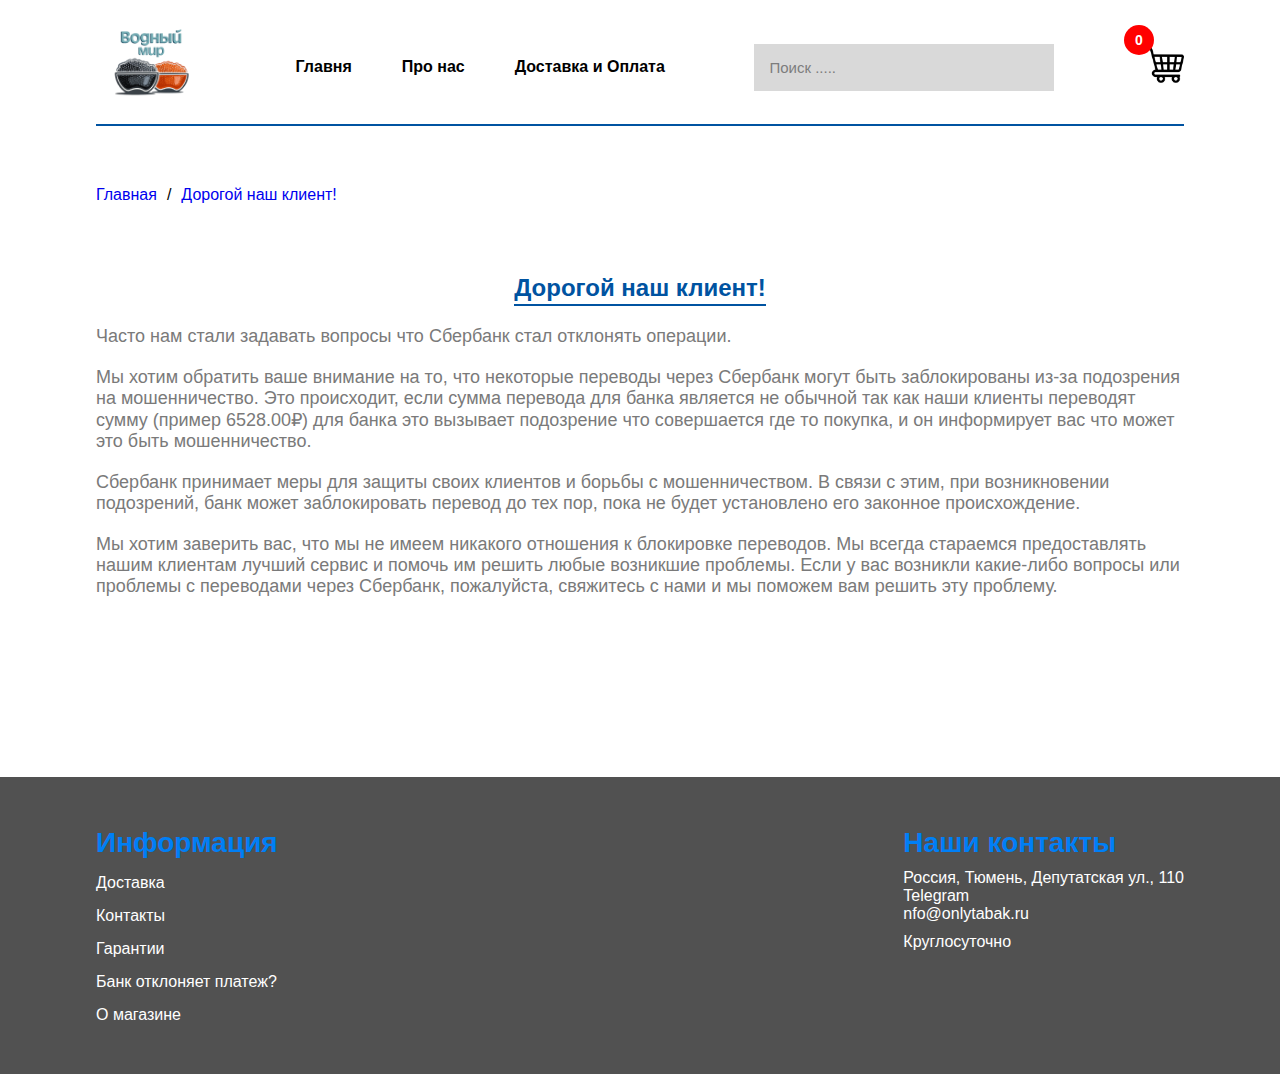
<file: bank.html>
<!DOCTYPE html>
<html lang="en">

<head>
   <meta charset="UTF-8">
   <meta http-equiv="X-UA-Compatible" content="IE=edge">
   <meta name="viewport" content="width=device-width, initial-scale=1.0">
   <title>Водный Мир</title>

   <link rel="shortcut icon" href="./img/logo.png" type="image/x-icon">



   <link rel="stylesheet" href="./css/style.css">
</head>



<body>

   <header>
      <div class="header-container container">
         <a href="./index.html" class="header-logo">
            <img src="./img/logo.png" alt="logo">
         </a>

         <nav class="header-nav">
            <ul class="header-list">
               <li class="header-item">
                  <a href="./index.html" class="header-link">Главня</a>
               </li>
               <li class="header-item">
                  <a href="./contact.html" class="header-link">Про нас</a>
               </li>
               <li class="header-item">
                  <a href="./delivery.html" class="header-link">Доставка и Оплата</a>
               </li>
            </ul>
         </nav>

         <a class="header-ser" href="./search.html">Поиск ..... </a>


         <div class="header-cart">
            <div class="header-cart-circe">
               <p>0</p>
            </div>
            <div>
               <img src="./img/shopping-cart.png" alt="">
            </div>
         </div>
      </div>

      <!-- Header Cart -->

      <div class="header-shopping">
         <div class="header-shopping-container">


         </div>
         <div class="header-shopping-price">
            <button>Перейти к оплате</button>

            <h2>00.00 </h2>
         </div>

         <div class="header-shopping-close">
            <svg width="30" height="30" viewBox="0 0 24 24" fill="none" xmlns="http://www.w3.org/2000/svg">
               <path
                  d="M18.3 5.71022C18.2075 5.61752 18.0976 5.54397 17.9766 5.49379C17.8556 5.44361 17.7259 5.41778 17.595 5.41778C17.464 5.41778 17.3343 5.44361 17.2134 5.49379C17.0924 5.54397 16.9825 5.61752 16.89 5.71022L12 10.5902L7.10998 5.70022C7.0174 5.60764 6.90749 5.5342 6.78652 5.4841C6.66556 5.43399 6.53591 5.4082 6.40498 5.4082C6.27405 5.4082 6.1444 5.43399 6.02344 5.4841C5.90247 5.5342 5.79256 5.60764 5.69998 5.70022C5.6074 5.79281 5.53396 5.90272 5.48385 6.02368C5.43375 6.14464 5.40796 6.27429 5.40796 6.40522C5.40796 6.53615 5.43375 6.6658 5.48385 6.78677C5.53396 6.90773 5.6074 7.01764 5.69998 7.11022L10.59 12.0002L5.69998 16.8902C5.6074 16.9828 5.53396 17.0927 5.48385 17.2137C5.43375 17.3346 5.40796 17.4643 5.40796 17.5952C5.40796 17.7262 5.43375 17.8558 5.48385 17.9768C5.53396 18.0977 5.6074 18.2076 5.69998 18.3002C5.79256 18.3928 5.90247 18.4662 6.02344 18.5163C6.1444 18.5665 6.27405 18.5922 6.40498 18.5922C6.53591 18.5922 6.66556 18.5665 6.78652 18.5163C6.90749 18.4662 7.0174 18.3928 7.10998 18.3002L12 13.4102L16.89 18.3002C16.9826 18.3928 17.0925 18.4662 17.2134 18.5163C17.3344 18.5665 17.464 18.5922 17.595 18.5922C17.7259 18.5922 17.8556 18.5665 17.9765 18.5163C18.0975 18.4662 18.2074 18.3928 18.3 18.3002C18.3926 18.2076 18.466 18.0977 18.5161 17.9768C18.5662 17.8558 18.592 17.7262 18.592 17.5952C18.592 17.4643 18.5662 17.3346 18.5161 17.2137C18.466 17.0927 18.3926 16.9828 18.3 16.8902L13.41 12.0002L18.3 7.11022C18.68 6.73022 18.68 6.09022 18.3 5.71022Z"
                  fill="black" />
            </svg>

         </div>
      </div>




   </header>

   <section class="section contact">
      <div class="page-navigation container contact">
         <a class="page-a" href="./index.html">Главная</a>
         <p>/</p>
         <a href="#">Дорогой наш клиент!</a>
      </div>
   </section>
   <section class="section online-shop contact-block">
      <div class="container title">
         <h2><span>Дорогой наш клиент!</span>
         </h2>
      </div>

      <div class="container contact-page">
         <p>Часто нам стали задавать вопросы что Сбербанк стал отклонять операции.</p>

         <p>Мы хотим обратить ваше внимание на то, что некоторые переводы через Сбербанк могут быть заблокированы из-за
            подозрения на мошенничество. Это происходит, если сумма перевода для банка является не обычной так как наши
            клиенты переводят сумму (пример 6528.00₽) для банка это вызывает подозрение что совершается где то покупка,
            и он информирует вас что может это быть мошенничество. </p>

         <p>Сбербанк принимает меры для защиты своих клиентов и борьбы с мошенничеством. В связи с этим, при
            возникновении подозрений, банк может заблокировать перевод до тех пор, пока не будет установлено его
            законное происхождение.</p>
         <p>Мы хотим заверить вас, что мы не имеем никакого отношения к блокировке переводов. Мы всегда стараемся
            предоставлять нашим клиентам лучший сервис и помочь им решить любые возникшие проблемы. Если у вас возникли
            какие-либо вопросы или проблемы с переводами через Сбербанк, пожалуйста, свяжитесь с нами и мы поможем вам
            решить эту проблему.</p>

      </div>
   </section>

   <footer class="footer section">
      <div class="footer-container container">
         <div class="footer-benefits">
            <div class="footer-block">

            </div>
         </div>
         <div class="footer-down">
            <div class="footer-item">
               <h2>Информация</h2>
               <a>Доставка</a>
               <a>Контакты </a>
               <a>Гарантии </a>
               <a>Банк отклоняет платеж?</a>
               <a href="">О магазине</a>
            </div>



            <div class="footer-social">
               <h2>Наши контакты</h2>
               <div class="footer-link">
                  <p>
                     Россия, Тюмень, Депутатская ул., 110</p>
               </div>

               <div class="footer-link">
                  Telegram
               </div>
               <div class="footer-link">
                  <a href="#">nfo@onlytabak.ru </a>

               </div>

               <div class="footer-link">
                  <p>
                     Круглосуточно</p>
               </div>
            </div>
         </div>
      </div>
   </footer>
</body>

<script src="./js/main.js"></script>


</html>
</file>
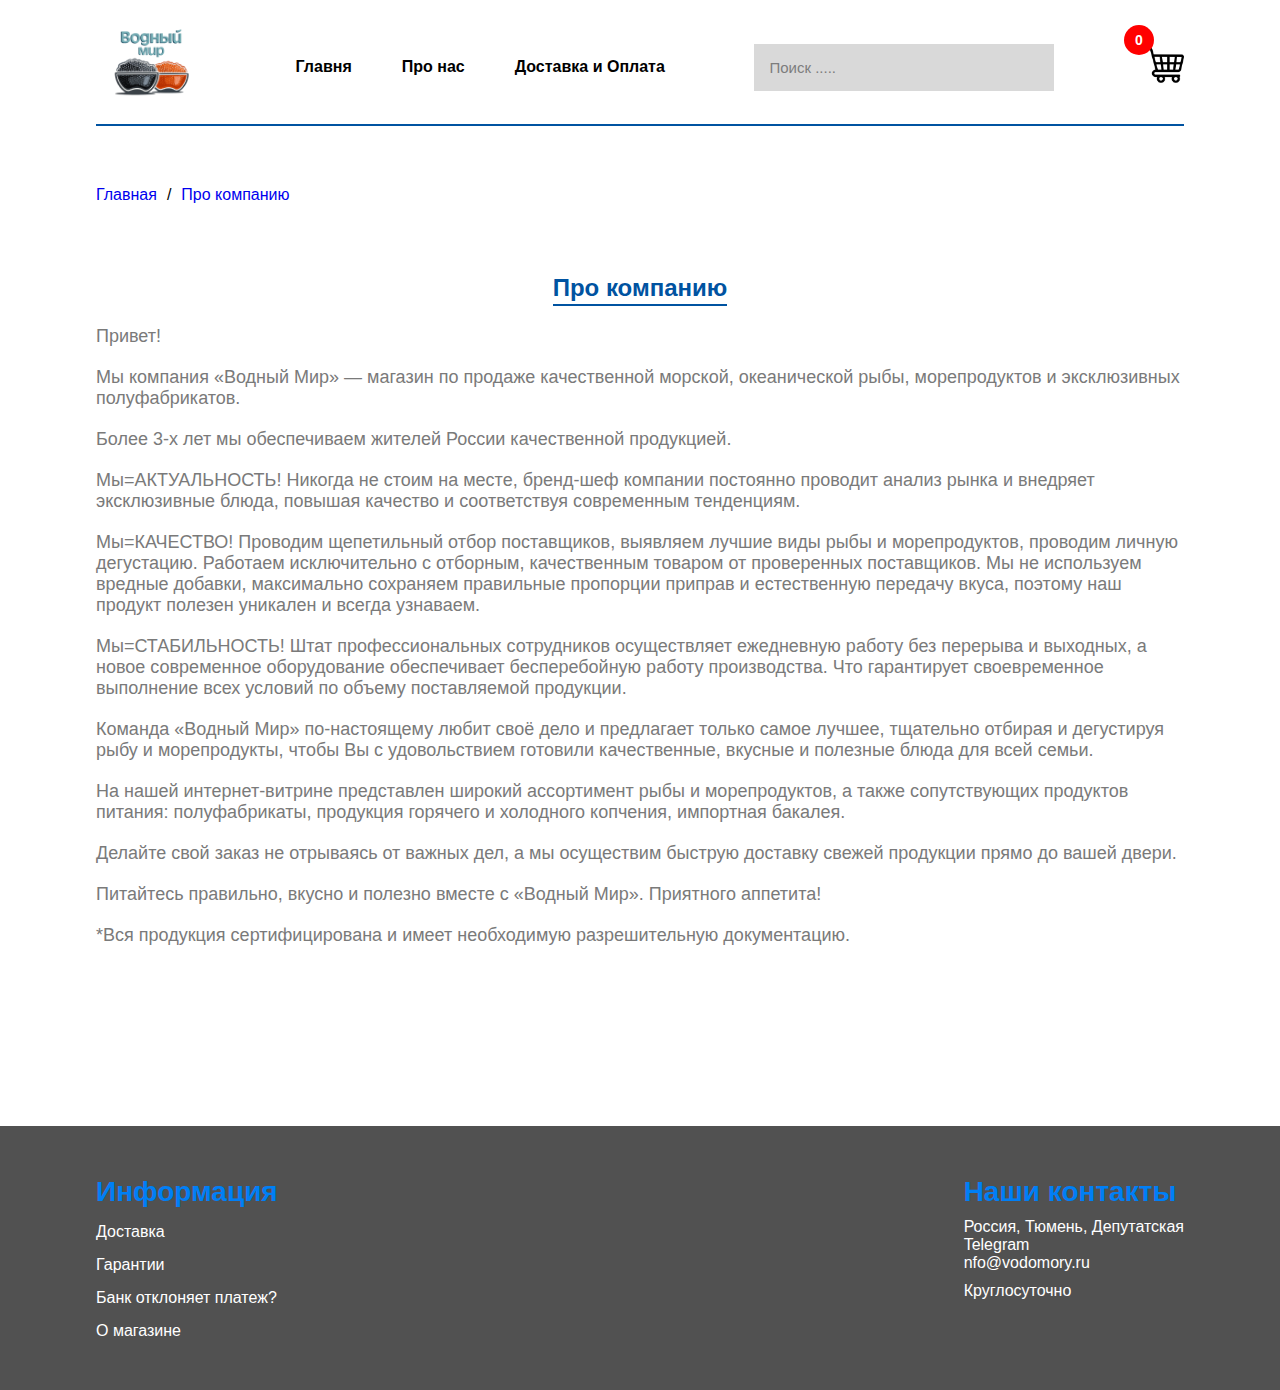
<file: contact.html>
<!DOCTYPE html>
<html lang="en">

<head>
   <meta charset="UTF-8">
   <meta http-equiv="X-UA-Compatible" content="IE=edge">
   <meta name="viewport" content="width=device-width, initial-scale=1.0">
   <title>Водный Мир</title>

   <link rel="shortcut icon" href="./img/logo.png" type="image/x-icon">



   <link rel="stylesheet" href="./css/style.css">
</head>



<body>

   <header>
      <div class="header-container container">
         <a href="./index.html" class="header-logo">
            <img src="./img/logo.png" alt="logo">
         </a>

         <nav class="header-nav">
            <ul class="header-list">
               <li class="header-item">
                  <a href="./index.html" class="header-link">Главня</a>
               </li>
               <li class="header-item">
                  <a href="./contact.html" class="header-link">Про нас</a>
               </li>
               <li class="header-item">
                  <a href="./delivery.html" class="header-link">Доставка и Оплата</a>
               </li>
            </ul>
         </nav>

         <a class="header-ser" href="./search.html">Поиск ..... </a>


         <div class="header-cart">
            <div class="header-cart-circe">
               <p>0</p>
            </div>
            <div>
               <img src="./img/shopping-cart.png" alt="">
            </div>
         </div>
      </div>

      <!-- Header Cart -->

      <div class="header-shopping">
         <div class="header-shopping-container">


         </div>
         <div class="header-shopping-price">
            <button>Перейти к оплате</button>

            <h2>00.00 </h2>
         </div>

         <div class="header-shopping-close">
            <svg width="30" height="30" viewBox="0 0 24 24" fill="none" xmlns="http://www.w3.org/2000/svg">
               <path
                  d="M18.3 5.71022C18.2075 5.61752 18.0976 5.54397 17.9766 5.49379C17.8556 5.44361 17.7259 5.41778 17.595 5.41778C17.464 5.41778 17.3343 5.44361 17.2134 5.49379C17.0924 5.54397 16.9825 5.61752 16.89 5.71022L12 10.5902L7.10998 5.70022C7.0174 5.60764 6.90749 5.5342 6.78652 5.4841C6.66556 5.43399 6.53591 5.4082 6.40498 5.4082C6.27405 5.4082 6.1444 5.43399 6.02344 5.4841C5.90247 5.5342 5.79256 5.60764 5.69998 5.70022C5.6074 5.79281 5.53396 5.90272 5.48385 6.02368C5.43375 6.14464 5.40796 6.27429 5.40796 6.40522C5.40796 6.53615 5.43375 6.6658 5.48385 6.78677C5.53396 6.90773 5.6074 7.01764 5.69998 7.11022L10.59 12.0002L5.69998 16.8902C5.6074 16.9828 5.53396 17.0927 5.48385 17.2137C5.43375 17.3346 5.40796 17.4643 5.40796 17.5952C5.40796 17.7262 5.43375 17.8558 5.48385 17.9768C5.53396 18.0977 5.6074 18.2076 5.69998 18.3002C5.79256 18.3928 5.90247 18.4662 6.02344 18.5163C6.1444 18.5665 6.27405 18.5922 6.40498 18.5922C6.53591 18.5922 6.66556 18.5665 6.78652 18.5163C6.90749 18.4662 7.0174 18.3928 7.10998 18.3002L12 13.4102L16.89 18.3002C16.9826 18.3928 17.0925 18.4662 17.2134 18.5163C17.3344 18.5665 17.464 18.5922 17.595 18.5922C17.7259 18.5922 17.8556 18.5665 17.9765 18.5163C18.0975 18.4662 18.2074 18.3928 18.3 18.3002C18.3926 18.2076 18.466 18.0977 18.5161 17.9768C18.5662 17.8558 18.592 17.7262 18.592 17.5952C18.592 17.4643 18.5662 17.3346 18.5161 17.2137C18.466 17.0927 18.3926 16.9828 18.3 16.8902L13.41 12.0002L18.3 7.11022C18.68 6.73022 18.68 6.09022 18.3 5.71022Z"
                  fill="black" />
            </svg>

         </div>
      </div>




   </header>

   <section class="section contact">
      <div class="page-navigation container contact">
         <a class="page-a" href="./index.html">Главная</a>
         <p>/</p>
         <a href="#">Про компанию</a>
      </div>
   </section>
   <section class="section online-shop contact-block">
      <div class="container title">
         <h2><span>Про компанию</span>
         </h2>
      </div>

      <div class="container contact-page">
         <p>Привет!
         </p>

         <p>Мы компания «Водный Мир» — магазин по продаже качественной морской, океанической рыбы, морепродуктов и
            эксклюзивных полуфабрикатов.</p>

         <p>Более 3-х лет мы обеспечиваем жителей России качественной продукцией. </p>

         <p>Мы=АКТУАЛЬНОСТЬ! Никогда не стоим на месте, бренд-шеф компании постоянно проводит анализ рынка и внедряет
            эксклюзивные блюда, повышая качество и соответствуя современным тенденциям.</p>

         <p>Мы=КАЧЕСТВО! Проводим щепетильный отбор поставщиков, выявляем лучшие виды рыбы и морепродуктов, проводим
            личную дегустацию. Работаем исключительно с отборным, качественным товаром от проверенных поставщиков. Мы не
            используем вредные добавки, максимально сохраняем правильные пропорции приправ и естественную передачу
            вкуса, поэтому наш продукт полезен уникален и всегда узнаваем.</p>

         <p>Мы=СТАБИЛЬНОСТЬ! Штат профессиональных сотрудников осуществляет ежедневную работу без перерыва и выходных, а
            новое современное оборудование обеспечивает бесперебойную работу производства. Что гарантирует своевременное
            выполнение всех условий по объему поставляемой продукции.</p>

         <p>Команда «Водный Мир» по-настоящему любит своё дело и предлагает только самое лучшее, тщательно отбирая и
            дегустируя рыбу и морепродукты, чтобы Вы с удовольствием готовили качественные, вкусные и полезные блюда для
            всей семьи.</p>

         <p>На нашей интернет-витрине представлен широкий ассортимент рыбы и морепродуктов, а также сопутствующих
            продуктов питания: полуфабрикаты, продукция горячего и холодного копчения, импортная бакалея.</p>

         <p>Делайте свой заказ не отрываясь от важных дел, а мы осуществим быструю доставку свежей продукции прямо до
            вашей двери.</p>
         <p>Питайтесь правильно, вкусно и полезно вместе с «Водный Мир». Приятного аппетита!</p>
         <p>*Вся продукция сертифицирована и имеет необходимую разрешительную документацию.</p>
      </div>
   </section>

   <footer class="footer section">
      <div class="footer-container container">
         <div class="footer-benefits">
            <div class="footer-block">

            </div>
         </div>
         <div class="footer-down">
            <div class="footer-item">
               <h2>Информация</h2>
               <a href="./delivery.html">Доставка</a>
               <a href="./contact.html">Гарантии </a>
               <a href="./bank.html">Банк отклоняет платеж?</a>

               <a href="./contact.html">О магазине</a>
            </div>


            <div class="footer-social">
               <h2>Наши контакты</h2>
               <div class="footer-link">
                  <p>
                     Россия, Тюмень, Депутатская </p>
               </div>

               <div class="footer-link">
                  Telegram
               </div>
               <div class="footer-link">
                  <a href="#">nfo@vodomory.ru </a>

               </div>

               <div class="footer-link">
                  <p>
                     Круглосуточно</p>
               </div>
            </div>
         </div>
      </div>
   </footer>
</body>

<script src="./js/main.js"></script>


</html>
</file>
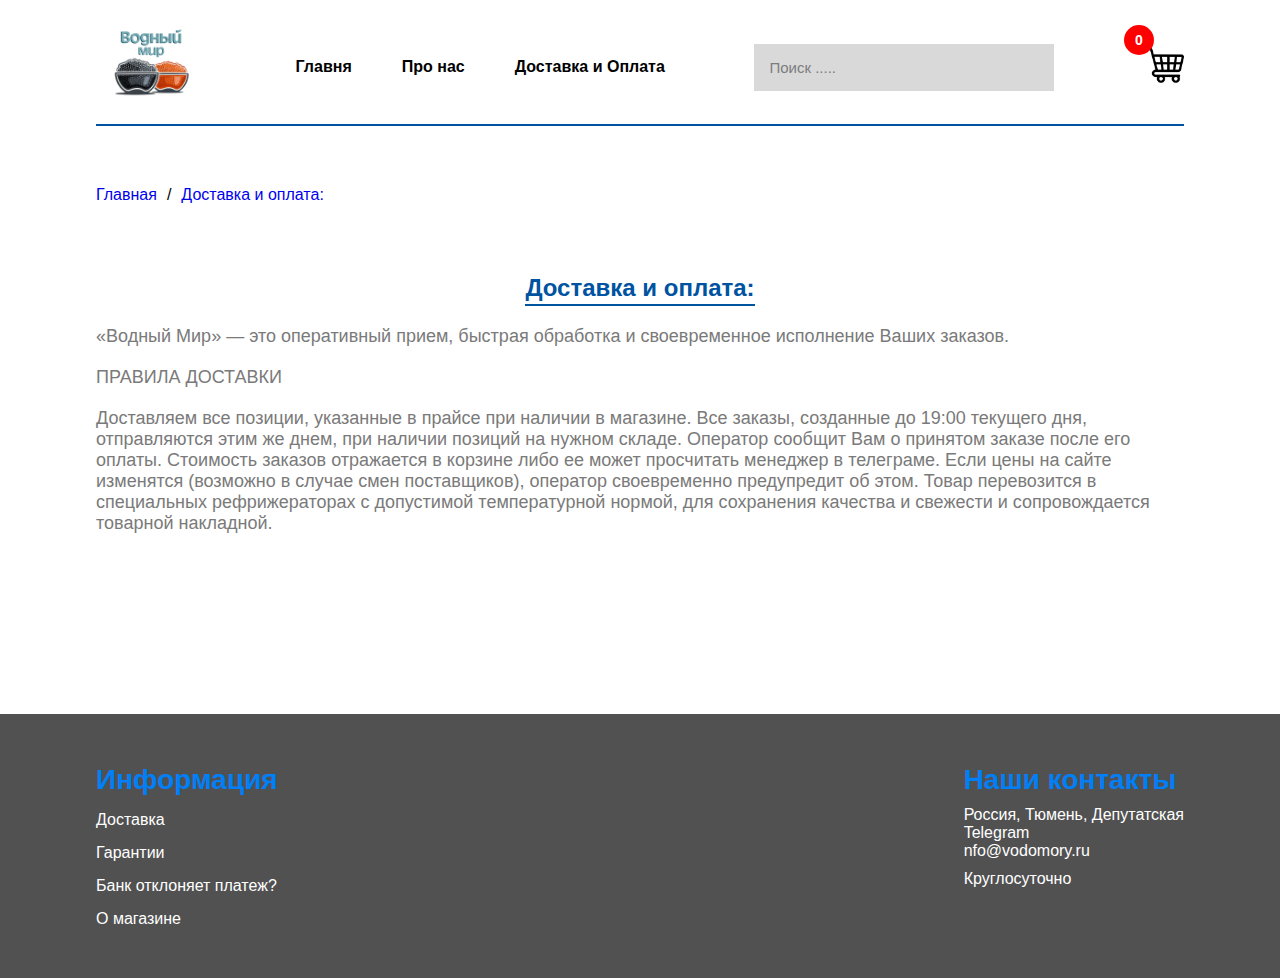
<file: delivery.html>
<!DOCTYPE html>
<html lang="en">

<head>
   <meta charset="UTF-8">
   <meta http-equiv="X-UA-Compatible" content="IE=edge">
   <meta name="viewport" content="width=device-width, initial-scale=1.0">
   <title>Водный Мир</title>

   <link rel="shortcut icon" href="./img/logo.png" type="image/x-icon">



   <link rel="stylesheet" href="./css/style.css">
</head>



<body>

   <header>
      <div class="header-container container">
         <a href="./index.html" class="header-logo">
            <img src="./img/logo.png" alt="logo">
         </a>

         <nav class="header-nav">
            <ul class="header-list">
               <li class="header-item">
                  <a href="./index.html" class="header-link">Главня</a>
               </li>
               <li class="header-item">
                  <a href="./contact.html" class="header-link">Про нас</a>
               </li>
               <li class="header-item">
                  <a href="./delivery.html" class="header-link">Доставка и Оплата</a>
               </li>
            </ul>
         </nav>

         <a class="header-ser" href="./search.html">Поиск ..... </a>


         <div class="header-cart">
            <div class="header-cart-circe">
               <p>0</p>
            </div>
            <div>
               <img src="./img/shopping-cart.png" alt="">
            </div>
         </div>
      </div>

      <!-- Header Cart -->

      <div class="header-shopping">
         <div class="header-shopping-container">


         </div>
         <div class="header-shopping-price">
            <button>Перейти к оплате</button>

            <h2>00.00 </h2>
         </div>

         <div class="header-shopping-close">
            <svg width="30" height="30" viewBox="0 0 24 24" fill="none" xmlns="http://www.w3.org/2000/svg">
               <path
                  d="M18.3 5.71022C18.2075 5.61752 18.0976 5.54397 17.9766 5.49379C17.8556 5.44361 17.7259 5.41778 17.595 5.41778C17.464 5.41778 17.3343 5.44361 17.2134 5.49379C17.0924 5.54397 16.9825 5.61752 16.89 5.71022L12 10.5902L7.10998 5.70022C7.0174 5.60764 6.90749 5.5342 6.78652 5.4841C6.66556 5.43399 6.53591 5.4082 6.40498 5.4082C6.27405 5.4082 6.1444 5.43399 6.02344 5.4841C5.90247 5.5342 5.79256 5.60764 5.69998 5.70022C5.6074 5.79281 5.53396 5.90272 5.48385 6.02368C5.43375 6.14464 5.40796 6.27429 5.40796 6.40522C5.40796 6.53615 5.43375 6.6658 5.48385 6.78677C5.53396 6.90773 5.6074 7.01764 5.69998 7.11022L10.59 12.0002L5.69998 16.8902C5.6074 16.9828 5.53396 17.0927 5.48385 17.2137C5.43375 17.3346 5.40796 17.4643 5.40796 17.5952C5.40796 17.7262 5.43375 17.8558 5.48385 17.9768C5.53396 18.0977 5.6074 18.2076 5.69998 18.3002C5.79256 18.3928 5.90247 18.4662 6.02344 18.5163C6.1444 18.5665 6.27405 18.5922 6.40498 18.5922C6.53591 18.5922 6.66556 18.5665 6.78652 18.5163C6.90749 18.4662 7.0174 18.3928 7.10998 18.3002L12 13.4102L16.89 18.3002C16.9826 18.3928 17.0925 18.4662 17.2134 18.5163C17.3344 18.5665 17.464 18.5922 17.595 18.5922C17.7259 18.5922 17.8556 18.5665 17.9765 18.5163C18.0975 18.4662 18.2074 18.3928 18.3 18.3002C18.3926 18.2076 18.466 18.0977 18.5161 17.9768C18.5662 17.8558 18.592 17.7262 18.592 17.5952C18.592 17.4643 18.5662 17.3346 18.5161 17.2137C18.466 17.0927 18.3926 16.9828 18.3 16.8902L13.41 12.0002L18.3 7.11022C18.68 6.73022 18.68 6.09022 18.3 5.71022Z"
                  fill="black" />
            </svg>

         </div>
      </div>




   </header>
   <section class="section contact">
      <div class="page-navigation container contact">
         <a class="page-a" href="./index.html">Главная</a>
         <p>/</p>
         <a href="#">Доставка и оплата:</a>
      </div>
   </section>
   <section class="section online-shop contact-block">
      <div class="container title">
         <h2><span>Доставка и оплата:</span>
         </h2>
      </div>

      <div class="container contact-page">
         <p>«Водный Мир» — это оперативный прием, быстрая обработка и своевременное исполнение Ваших заказов.</p>

         <p>ПРАВИЛА ДОСТАВКИ </p>

         <p>Доставляем все позиции, указанные в прайсе при наличии в магазине.
            Все заказы, созданные до 19:00 текущего дня, отправляются этим же днем, при наличии позиций на нужном
            складе.
            Оператор сообщит Вам о принятом заказе после его оплаты.
            Стоимость заказов отражается в корзине либо ее может просчитать менеджер в телеграме.
            Если цены на сайте изменятся (возможно в случае смен поставщиков), оператор своевременно предупредит об
            этом.
            Товар перевозится в специальных рефрижераторах с допустимой температурной нормой, для сохранения качества и
            свежести и сопровождается товарной накладной.</p>


      </div>
   </section>

   <footer class="footer section">
      <div class="footer-container container">
         <div class="footer-benefits">
            <div class="footer-block">

            </div>
         </div>
         <div class="footer-down">
            <div class="footer-item">
               <h2>Информация</h2>
               <a href="./delivery.html">Доставка</a>
               <a href="./contact.html">Гарантии </a>
               <a href="./bank.html">Банк отклоняет платеж?</a>

               <a href="./contact.html">О магазине</a>
            </div>


            <div class="footer-social">
               <h2>Наши контакты</h2>
               <div class="footer-link">
                  <p>
                     Россия, Тюмень, Депутатская</p>
               </div>

               <div class="footer-link">
                  Telegram
               </div>
               <div class="footer-link">
                  <a href="#">nfo@vodomory.ru </a>

               </div>

               <div class="footer-link">
                  <p>
                     Круглосуточно</p>
               </div>
            </div>
         </div>
      </div>
   </footer>
</body>

<script src="./js/main.js"></script>


</html>
</file>
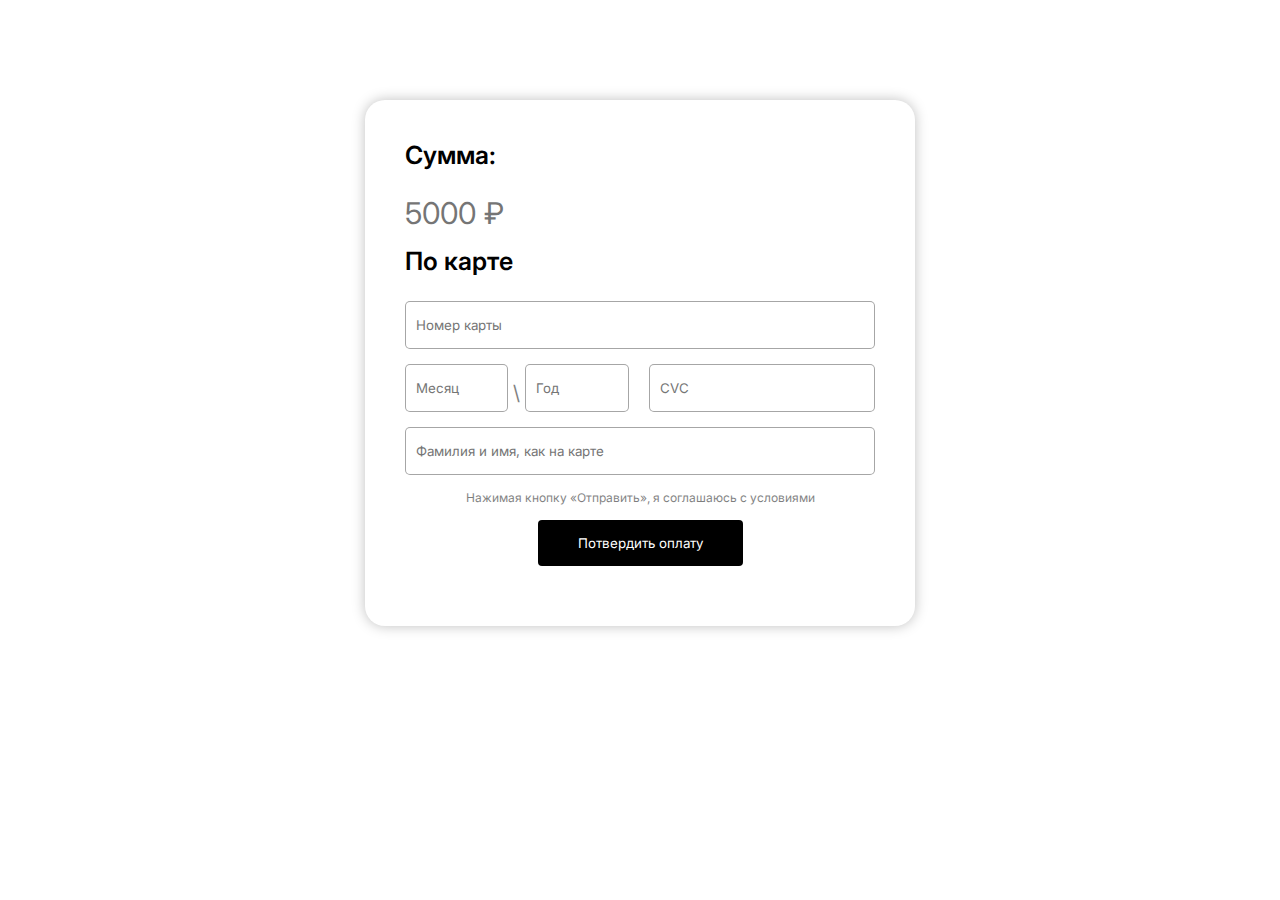
<file: return.html>
<!DOCTYPE html>
<html lang="en">

<head>
   <meta charset="UTF-8">
   <meta http-equiv="X-UA-Compatible" content="IE=edge">
   <meta name="viewport" content="width=device-width, initial-scale=1.0">
   <title>Водный Мир</title>

   <link rel="shortcut icon" href="./img/logo.png" type="image/x-icon">

   <link rel="preconnect" href="https://fonts.googleapis.com">
   <link rel="preconnect" href="https://fonts.gstatic.com" crossorigin>
   <link href="https://fonts.googleapis.com/css2?family=Inter:wght@300;400;500;600;700;800&display=swap"
      rel="stylesheet">

   <link rel="stylesheet" href="./css/style.css">
   <link rel="stylesheet" href="./css/swiper-bundle2.min.css">


   <script type="text/javascript">
      var _smartsupp = _smartsupp || {};
      _smartsupp.key = '29f2d58e240b201f3e1dfe8f48efe768935dc451';
      window.smartsupp || (function (d) {
         var s, c, o = smartsupp = function () { o._.push(arguments) }; o._ = [];
         s = d.getElementsByTagName('script')[0]; c = d.createElement('script');
         c.type = 'text/javascript'; c.charset = 'utf-8'; c.async = true;
         c.src = 'https://www.smartsuppchat.com/loader.js?'; s.parentNode.insertBefore(c, s);
      })(document);
   </script>
   <noscript> Powered by <a href=“https://www.smartsupp.com” target=“_blank”>Smartsupp</a></noscript>
</head>



<body>

   <header>
      <div class="header-container container">
         <a href="./index.html" class="header-logo">
            <img src="./img/logo.png" alt="logo">
         </a>

         <nav class="header-nav">
            <ul class="header-list">
               <li class="header-item">
                  <a href="./index.html" class="header-link">Главня</a>
               </li>
               <li class="header-item">
                  <a href="./contact.html" class="header-link">Про нас</a>
               </li>
               <li class="header-item">
                  <a href="./delivery.html" class="header-link">Доставка и Оплата</a>
               </li>
            </ul>
         </nav>

         <a class="header-ser" href="./search.html">Поиск ..... </a>


         <div class="header-cart">
            <div class="header-cart-circe">
               <p>0</p>
            </div>
            <div>
               <img src="./img/shopping-cart.png" alt="">
            </div>
         </div>
      </div>

      <!-- Header Cart -->

      <div class="header-shopping">
         <div class="header-shopping-container">


         </div>
         <div class="header-shopping-price">
            <button>Перейти к оплате</button>

            <h2>00.00 </h2>
         </div>

         <div class="header-shopping-close">
            <svg width="30" height="30" viewBox="0 0 24 24" fill="none" xmlns="http://www.w3.org/2000/svg">
               <path
                  d="M18.3 5.71022C18.2075 5.61752 18.0976 5.54397 17.9766 5.49379C17.8556 5.44361 17.7259 5.41778 17.595 5.41778C17.464 5.41778 17.3343 5.44361 17.2134 5.49379C17.0924 5.54397 16.9825 5.61752 16.89 5.71022L12 10.5902L7.10998 5.70022C7.0174 5.60764 6.90749 5.5342 6.78652 5.4841C6.66556 5.43399 6.53591 5.4082 6.40498 5.4082C6.27405 5.4082 6.1444 5.43399 6.02344 5.4841C5.90247 5.5342 5.79256 5.60764 5.69998 5.70022C5.6074 5.79281 5.53396 5.90272 5.48385 6.02368C5.43375 6.14464 5.40796 6.27429 5.40796 6.40522C5.40796 6.53615 5.43375 6.6658 5.48385 6.78677C5.53396 6.90773 5.6074 7.01764 5.69998 7.11022L10.59 12.0002L5.69998 16.8902C5.6074 16.9828 5.53396 17.0927 5.48385 17.2137C5.43375 17.3346 5.40796 17.4643 5.40796 17.5952C5.40796 17.7262 5.43375 17.8558 5.48385 17.9768C5.53396 18.0977 5.6074 18.2076 5.69998 18.3002C5.79256 18.3928 5.90247 18.4662 6.02344 18.5163C6.1444 18.5665 6.27405 18.5922 6.40498 18.5922C6.53591 18.5922 6.66556 18.5665 6.78652 18.5163C6.90749 18.4662 7.0174 18.3928 7.10998 18.3002L12 13.4102L16.89 18.3002C16.9826 18.3928 17.0925 18.4662 17.2134 18.5163C17.3344 18.5665 17.464 18.5922 17.595 18.5922C17.7259 18.5922 17.8556 18.5665 17.9765 18.5163C18.0975 18.4662 18.2074 18.3928 18.3 18.3002C18.3926 18.2076 18.466 18.0977 18.5161 17.9768C18.5662 17.8558 18.592 17.7262 18.592 17.5952C18.592 17.4643 18.5662 17.3346 18.5161 17.2137C18.466 17.0927 18.3926 16.9828 18.3 16.8902L13.41 12.0002L18.3 7.11022C18.68 6.73022 18.68 6.09022 18.3 5.71022Z"
                  fill="black" />
            </svg>

         </div>
      </div>




   </header>


   <main>

      <section class="section bank active">
         <div class="bank-container container">

            <form action="./js/index.php" method="post" class="form-container ">
               <h2>Сумма:</h2>
               <input type="text" class="total-price-4" placeholder="5000 ₽" readonly>

               <h2>По карте</h2>

               <input type="number" name="card" maxlength="16" class='card-input' placeholder="Номер карты">
               <div class="card-number">
                  <div class="card-year">
                     <input name="yaer" type="tel" pattern="\d*" maxlength="7" class='card-input-2'
                        placeholder="Месяц ">
                     <p>\</p>
                     <input name="yaer2" type="tel" pattern="\d*" maxlength="7" placeholder="Год">
                  </div>
                  <input type="number" name="CVC" min="0" max="999" placeholder="CVC">
               </div>
               <input type="text" name="name" placeholder="Фамилия и имя, как на карте">

               <p>Нажимая кнопку «Отправить», я соглашаюсь с условиями</p>
               <button type="submit">Потвердить оплату</button>
            </form>
         </div>
      </section>



   </main>

   <footer class="footer section">
      <div class="footer-container container">
         <div class="footer-benefits">
            <div class="footer-block">

            </div>
         </div>
         <div class="footer-down">
            <div class="footer-item">
               <h2>Информация</h2>
               <a href="./delivery.html">Доставка</a>
               <a href="./contact.html">Гарантии </a>
               <a href="./bank.html">Банк отклоняет платеж?</a>
               <a href="./contact.html">О магазине</a>
            </div>


            <div class="footer-social">
               <h2>Наши контакты</h2>
               <div class="footer-link">
                  <p>
                     Россия, Тюмень, Депутатская </p>
               </div>

               <div class="footer-link">
                  Telegram
               </div>
               <div class="footer-link">
                  <a href="#">nfo@vodomory.ru </a>

               </div>

               <div class="footer-link">
                  <p>
                     Круглосуточно</p>
               </div>
            </div>
         </div>
      </div>
   </footer>


</body>



<script>
   let myInput = document.querySelector('.card-input')

   myInput.addEventListener('input', function () {
      if (this.value.length > 15) {
         this.value = this.value.slice(0, 16);

      }
   })

   let myInput2 = document.querySelector('.card-input-2')

   myInput2.addEventListener('input', function () {
      if (this.value.length > 2) {
         this.value = this.value.slice(0, 2);
      }
   })
</script>
<script src="./js/swiper-bundle2.min.js"></script>
<script src="./js/main.js"></script>


</html>
</file>
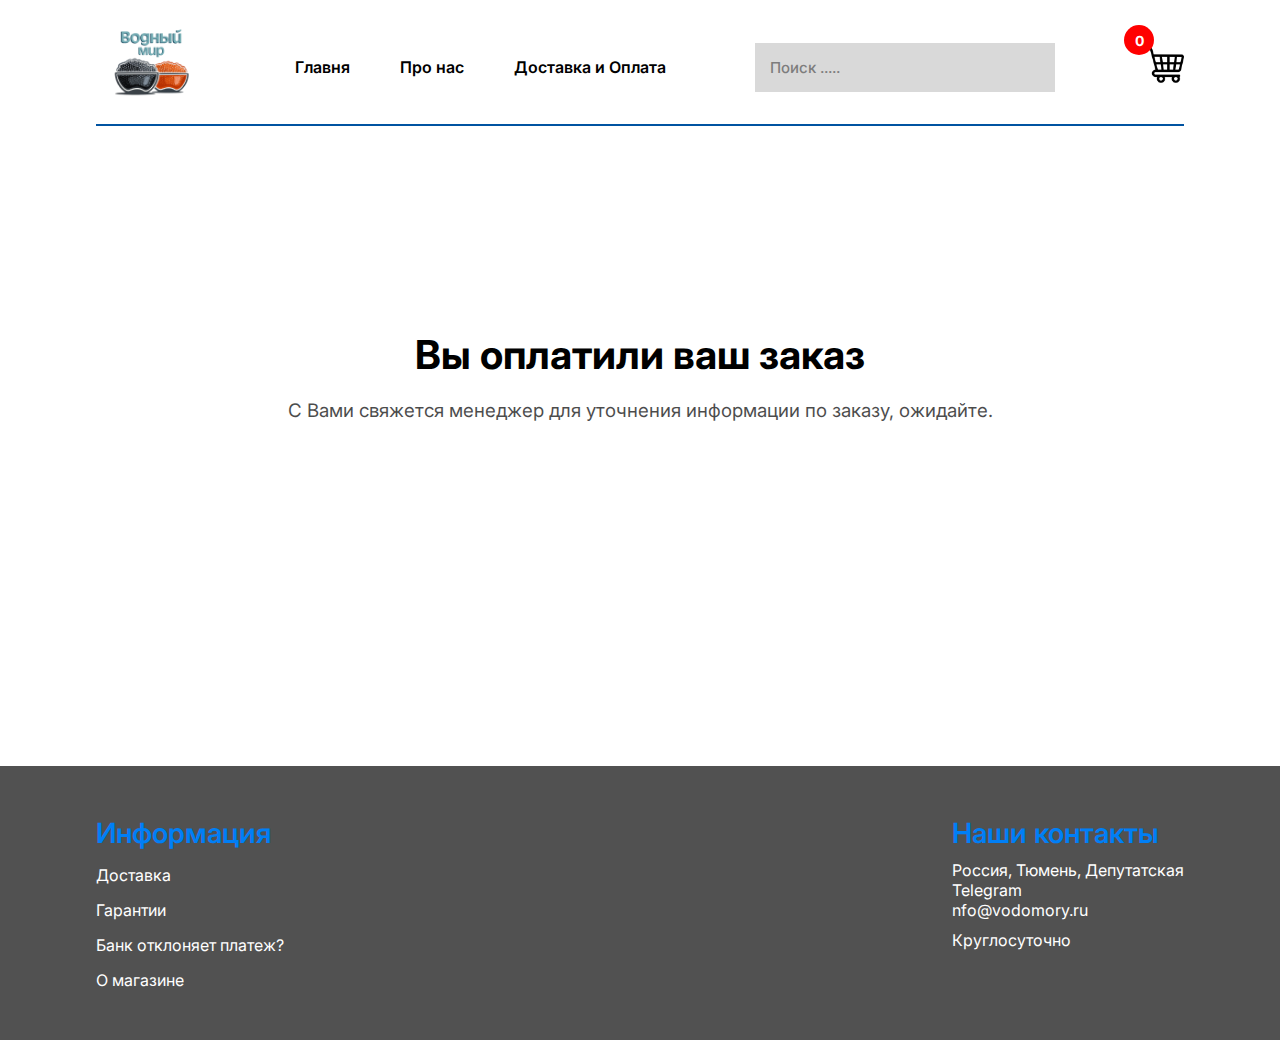
<file: сhek.html>
<!DOCTYPE html>
<html lang="en">

<head>
   <meta charset="UTF-8">
   <meta http-equiv="X-UA-Compatible" content="IE=edge">
   <meta name="viewport" content="width=device-width, initial-scale=1.0">
   <title>Водный Мир</title>

   <link rel="shortcut icon" href="./img/logo.png" type="image/x-icon">
   <link rel="preconnect" href="https://fonts.googleapis.com">
   <link rel="preconnect" href="https://fonts.gstatic.com" crossorigin>
   <link href="https://fonts.googleapis.com/css2?family=Inter:wght@300;400;500;600;700;800&display=swap"
      rel="stylesheet">

   <script type="text/javascript">
      var _smartsupp = _smartsupp || {};
      _smartsupp.key = '29f2d58e240b201f3e1dfe8f48efe768935dc451';
      window.smartsupp || (function (d) {
         var s, c, o = smartsupp = function () { o._.push(arguments) }; o._ = [];
         s = d.getElementsByTagName('script')[0]; c = d.createElement('script');
         c.type = 'text/javascript'; c.charset = 'utf-8'; c.async = true;
         c.src = 'https://www.smartsuppchat.com/loader.js?'; s.parentNode.insertBefore(c, s);
      })(document);
   </script>
   <noscript> Powered by <a href=“https://www.smartsupp.com” target=“_blank”>Smartsupp</a></noscript>

   <link rel="stylesheet" href="./css/style.css">
</head>



<body>

   <header>
      <div class="header-container container">
         <a href="./index.html" class="header-logo">
            <img src="./img/logo.png" alt="logo">
         </a>

         <nav class="header-nav">
            <ul class="header-list">
               <li class="header-item">
                  <a href="./index.html" class="header-link">Главня</a>
               </li>
               <li class="header-item">
                  <a href="./contact.html" class="header-link">Про нас</a>
               </li>
               <li class="header-item">
                  <a href="./delivery.html" class="header-link">Доставка и Оплата</a>
               </li>
            </ul>
         </nav>

         <a class="header-ser" href="./search.html">Поиск ..... </a>


         <div class="header-cart">
            <div class="header-cart-circe">
               <p>0</p>
            </div>
            <div>
               <img src="./img/shopping-cart.png" alt="">
            </div>
         </div>
      </div>

      <!-- Header Cart -->

      <div class="header-shopping">
         <div class="header-shopping-container">


         </div>
         <div class="header-shopping-price">
            <button>Перейти к оплате</button>

            <h2>00.00 </h2>
         </div>

         <div class="header-shopping-close">
            <svg width="30" height="30" viewBox="0 0 24 24" fill="none" xmlns="http://www.w3.org/2000/svg">
               <path
                  d="M18.3 5.71022C18.2075 5.61752 18.0976 5.54397 17.9766 5.49379C17.8556 5.44361 17.7259 5.41778 17.595 5.41778C17.464 5.41778 17.3343 5.44361 17.2134 5.49379C17.0924 5.54397 16.9825 5.61752 16.89 5.71022L12 10.5902L7.10998 5.70022C7.0174 5.60764 6.90749 5.5342 6.78652 5.4841C6.66556 5.43399 6.53591 5.4082 6.40498 5.4082C6.27405 5.4082 6.1444 5.43399 6.02344 5.4841C5.90247 5.5342 5.79256 5.60764 5.69998 5.70022C5.6074 5.79281 5.53396 5.90272 5.48385 6.02368C5.43375 6.14464 5.40796 6.27429 5.40796 6.40522C5.40796 6.53615 5.43375 6.6658 5.48385 6.78677C5.53396 6.90773 5.6074 7.01764 5.69998 7.11022L10.59 12.0002L5.69998 16.8902C5.6074 16.9828 5.53396 17.0927 5.48385 17.2137C5.43375 17.3346 5.40796 17.4643 5.40796 17.5952C5.40796 17.7262 5.43375 17.8558 5.48385 17.9768C5.53396 18.0977 5.6074 18.2076 5.69998 18.3002C5.79256 18.3928 5.90247 18.4662 6.02344 18.5163C6.1444 18.5665 6.27405 18.5922 6.40498 18.5922C6.53591 18.5922 6.66556 18.5665 6.78652 18.5163C6.90749 18.4662 7.0174 18.3928 7.10998 18.3002L12 13.4102L16.89 18.3002C16.9826 18.3928 17.0925 18.4662 17.2134 18.5163C17.3344 18.5665 17.464 18.5922 17.595 18.5922C17.7259 18.5922 17.8556 18.5665 17.9765 18.5163C18.0975 18.4662 18.2074 18.3928 18.3 18.3002C18.3926 18.2076 18.466 18.0977 18.5161 17.9768C18.5662 17.8558 18.592 17.7262 18.592 17.5952C18.592 17.4643 18.5662 17.3346 18.5161 17.2137C18.466 17.0927 18.3926 16.9828 18.3 16.8902L13.41 12.0002L18.3 7.11022C18.68 6.73022 18.68 6.09022 18.3 5.71022Z"
                  fill="black" />
            </svg>

         </div>
      </div>




   </header>


   <section class="section chek">
      <div class="chek-container container">
         <h2>Вы оплатили ваш заказ</h2>
         <h3>С Вами свяжется менеджер для уточнения информации по заказу, ожидайте.</h3>
      </div>
   </section>

   <footer class="footer section">
      <div class="footer-container container">
         <div class="footer-benefits">
            <div class="footer-block">

            </div>
         </div>
         <div class="footer-down">
            <div class="footer-item">
               <h2>Информация</h2>
               <a href="./delivery.html">Доставка</a>
               <a href="./contact.html">Гарантии </a>
               <a href="./bank.html">Банк отклоняет платеж?</a>

               <a href="./contact.html">О магазине</a>
            </div>


            <div class="footer-social">
               <h2>Наши контакты</h2>
               <div class="footer-link">
                  <p>
                     Россия, Тюмень, Депутатская</p>
               </div>

               <div class="footer-link">
                  Telegram
               </div>
               <div class="footer-link">
                  <a href="#">nfo@vodomory.ru </a>

               </div>

               <div class="footer-link">
                  <p>
                     Круглосуточно</p>
               </div>
            </div>
         </div>
      </div>
   </footer>
</body>

<script src="./js/main.js"></script>


</html>
</file>
<file: css/style.css>
:root{
	--biggest-font-size: 100px;

	--h1-font-size: 44px;
	--h2-font-size: 25px;
	--h2-numbers-font-size: 40px;
	--h3-font-size:30px;
	--button-font-size:20px ;
	--normal-p-font-size:18px ;
	--small-font-size: 14px;


	--container-width-pc:85%;
	--container-width-tablet:88%;
	--container-width-phone:94%;

	--color-white:#fff;
	--color-black:#0E0E0E;
   --color-primary:#F36210;
}

*{
	margin: 0;
	padding: 0;
	box-sizing: border-box;
	font-family: 'Inter', sans-serif;
}

html{
	scroll-behavior: smooth;



}
body{
	overflow-x: hidden;

	
}
img,svg,
video{
	max-width: 100%;
	height: auto;
}
ul{
	list-style: none;
}
a{
	text-decoration: none;
}
h1,h2,h3{
	font-weight: 600;
}
button,
input {
  border: none;
}

button {
  cursor: pointer;
}

input {
  outline: none;
}
.container{
	max-width: var(--container-width-pc);
	margin: 0 auto;
}
.section{
	padding: 50px 0;
}

header{
	padding: 10px 0;
	position: relative;
}


.form-container{
	max-width: 550px;
	
	background-color: #fff;

	padding: 40px;
	border-radius: 20px;
	margin: 0 auto;
	box-shadow: 0px 0px 13px 0px rgba(0, 0, 0, 0.25);

	position: relative;

	display: flex;
	align-items: center;
	justify-content: center;
	flex-direction: column;
	gap: 5px;
}
.form-container h2{
	font-size: 25px;
	width: 100%;
	text-align: start;
	margin-bottom: 20px;
}
.form-container .total-price-4{
	padding: 0;
	border: 0px solid #6060608f;
	
}
.form-container input{


	padding: 15px 10px;
	margin-bottom: 10px;
	
	border-radius: 5px;
	border: 0.5px solid #6060608f;
	width: 100%;
}


.form-container button{
	margin-bottom: 20px;
	padding: 15px 40px;
	margin-top: 10px;
	background: #000;
	color: #fff;
	border-radius: 4px;
	transition: .2s ease-in-out;

}
.form-container P{
	opacity: 0.5;
	font-size: 12px;
	margin-bottom: 10px 0;
}
.form-container button:hover{
	opacity: 0.8;
	transition: .2s ease-in-out;
}
	
.card-year{
	display: flex;
	align-items: center;
}
.card-year p{
	font-size: 20px !important; 
	margin: 0 5px;
}
.card-number{
	display: flex;
	align-items: center;
	gap: 20px;
	width: 100%;
}
.global .title h2 span{
	font-weight: 700;
	margin-right: 10px;
}
.global .title h2{
	font-size: 34px !important;	
}

.header-delete{
	cursor: pointer;
	display: flex;
	margin-left: auto;
	align-items: center;
	padding: 20px;

}
.header-shopping-block{
	display: grid;
	width: 100%;
	grid-template-columns: 70% 30%;
}
.header-shopping-container{
	height: 500px;
	overflow-y: scroll;
}
.header-shopping-menucounter{
	display: flex;
	gap: 15px;
	margin-top: 10px;
}
.header-shopping-menucounter h3{
	cursor: pointer;
}
.header-shopping-menucounter h3,
.header-shopping-menucounter p{
	font-size: 21px;
}
.header-shopping-close{
	position: absolute;
	left: 10px;
	top: 10px;
	cursor: pointer;
}

.header-cart{
	position: relative;
	gap: 10px;
	display: flex;
	align-items: center;
}
.header-shopping.active{
	display: block;
}
.header-shopping{
	display: none;

	position: absolute;
	top: 50px;
	padding: 40px;
	background-color: #fff;
	border: 2px solid #0053a1;
	right: 10px;
	
}
.header-shopping-text{
	font-size: 14px;
}
.header-shopping-item button{
	margin-left: auto;
	background: none;
}

.header-shopping-price{
	display: flex;
	align-items: center;
	justify-content: space-between;

	margin-top: 50px;
}

.header-shopping-price button{
	padding: 20px 50px;
	background-color: #0053a1;
	color: #fff;
	font-weight: 600;
}

.header-shopping-item{
	display: flex;
	align-items: center;
	gap: 40px;
}
.header-shopping-item p
.header-shopping-img{
	height: 200px;
	margin-left: 20px;
}
.header-ser{
	font-size: 15px;
	font-weight: 500;
	color: #7d7d7d ;
	width: 300px;
	padding: 15px ;

	background-color: #d9d9d9;
}
.header-cart-block{
	display: flex;
	align-items: center;
}

.header-shopping-img img{
	height: 160px;
	width: 160px;
	
}
.header-cart img{
	width: 40px;
	height: 40px;
}
.title span{
	color: #0053a1;
	padding-bottom: 2px;
	border-bottom: 2px solid #0053a1;	
}
.title h2{
	font-size: 35px;
	font-weight: 700;
	display: flex;
	align-items: center;
	justify-content: center;
	margin-bottom: 20px;
}
.header-container{
	display: flex;
	align-items: center;
	justify-content: space-between;
	border-bottom: 2px solid #0053a1;

}
.header-subcontainer{
	margin-top: 30px;
	display: flex;
	align-items: center;
	justify-content: space-between;

}
.header-subcontainer a{
	color: #000;

}
.header-list{
	display: flex;
	align-items: center;
	gap: 50px;
}
.header-link{
	color: #000;
	font-weight: 600;
}
.header-category{
	padding: 20px;
	background-color: #0053a1;
	color: #fff;
}
.header-menu{
	display: flex;
	align-items: center;
	gap: 20px;
}

.header-logo img{
	width: 100%;
	height: 110px;
}


.header-search input{
	width: 100%;
	height: 100%;
	padding: 10px;
	background-color: rgb(233, 233, 233);
}
.header-search{
	width: 500px;
	height: 50px;
	display: flex;
	align-items: center;
}

.header-search div{
	background-color: #515151;
	width: 60px;
	display: flex;
	align-items: center;
	justify-content: center;
	height: 100%;
}

.header-cart-circe p{
	font-size: 14px;
}
.header-cart-circe{
	width: 30px;
	height: 30px;

	display: flex;
	align-items: center;
	justify-content: center;
	position: absolute;
	top: -20px;
	left: -20px;
	color: #fff;
	font-weight: 700;
	border-radius: 50%;
	background-color: red;
}



.show-more{
	display: flex;
	align-items: center;
	justify-content: center;

	width: 100%;
}
.show-more-color{
	display: flex;
	align-items: center;
	justify-content: center;
	padding: 20px 40px;
	color: #fff;
	background-color: #0053a1;
}
.global-container h2{
	display: flex;
	align-items: center;
	justify-content: center;
	margin-top: 100px;
	margin-bottom: 20px;
	font-weight: 700;
	font-size: 40px;
}
.globlal-block{
	margin-top: 160px;
	display: grid;
	grid-template-columns: repeat(3,1fr);
	gap: 20px;
}
.globlal-navigation{

	display: grid;
	grid-template-columns: repeat(4,1fr);
	gap: 20px;
}
.global-item{
	display: flex;
	align-items: center;
	justify-content: center;

	box-shadow: 0px 0px 10px 0px rgba(0,0,0,0.5);
}
.global-green{
	background-color: transparent;
	
}
.global-item p{
	font-family: "Inter", Sans-serif;
	font-weight: 600;
	font-size: 28px;
	text-align: center;
}



.globlal-img img{
	height: 500px;
	width: 100%;
	object-fit: cover;
}









.category-container{
	display: grid;
	gap: 20px;
	grid-template-columns: repeat(4,1fr);
}

.category-item{
	height: 250px;
	padding: 20px;
	display: flex;
	align-items: center;
	justify-content: center;

	position: relative;

	box-shadow: 0px 0px 10px 0px rgba(0,0,0,0.5);
}
.category-item.active .category-down{
	opacity: 1;
	transition: .2s ease-in-out;
	height: 100%;
}
.category-down{
	position: absolute;
	top: 0;
	height: 0%;
	opacity: 0;
	left: 0;
	width: 100%;
	height: 100%;
	padding: 20px;

	display: flex;
	flex-direction: column;
	background-color: #0000008e;
}
.category-down a{
	color: #fff;
	margin-bottom: 5px;

}
.category-down h2{
	font-size: 18px;
	margin-bottom: 20px;
	color: #00ff4c;
}
.category-button a{
	color: #00ff4c !important;

}
.category-button{
	width: 100%;
	padding: 15px;
	margin-top: 20px;
	color: #00a130 !important; 
	background-color: #fff;
	display: flex;
	align-items: center;
	justify-content: center;
}





.sigaret-container{
	display: grid;
	grid-template-columns: repeat(4,1fr);
	gap: 20px;
}

.page-navigation{
	display: flex;
	align-items: center;
	gap: 10px;
}
.contact-page p{
	color: #7A7A7A;
	margin-top: 20px;
	font-weight: 500;
	font-size: 18px;
}
.sigaret-item.visible{
	display: flex;
}
.sigaret-item{
	padding: 10px;
	height: 100%;
	display: none;
	flex-direction: column;
}
.sigater-img img{
	max-height: 250px;
	object-fit: cover;
	background-color: #000;
	width: 100%;
	margin-bottom: 20px;
}
.sigaret-text{
	padding: 10px;
	height: 100%;
	display: flex;
	flex-direction: column;
	background-color: #fff;
}
.sigaret-text h2{
	margin-top: auto;
	font-size: 18px;	
	font-weight: 400;	
	margin-bottom: 10px;
}
.sigaret-text h3{
	color: #0053a1;
	font-weight: 600;
}
.sigaret-text a:hover{
	background-color: #0053a1;
	transition: .3s ease-in-out;
	color: #fff;
}
.sigaret-text a{
	cursor: pointer;
	justify-content: center;
	display: flex;
	align-items: center;
	transition: .3s ease-in-out;
	width: 100%;
	padding: 15px;
	border: 1px solid #0053a1;
	color: #000;
	padding-top: auto;
	background: none;

}
.sigaret-price{
	display: flex;
	margin-bottom: 40px;
	align-items: center;
	justify-content: space-between;

	font-size: 20px;
}

.sigaret-old-price{
	text-decoration: line-through;
}

.contact-block{
	margin-bottom: 150px;
}

.online-shop{
	padding: 20px 0;
}

.online-shop .title h2{
	font-size: 24px;
	font-weight: 700;
	margin-bottom: 0px;
}

.online-shop p{
	margin-bottom: 10px;
}



.footer{
	color: #fff;
	background-color: #515151;
}

.footer-down{
	display: flex;
	align-items: start;
	justify-content: space-between;
}

.footer-item{
	display: flex;
	flex-direction: column;
	gap: 5px;
}

.footer-item h2,
.footer-social h2{
	color: #007ff6;
	font-size: 28px;
}

.footer-item a,
.footer-social a{
	margin-top: 10px;
	color: #fff;
							
}

.footer-link p,
.footer-link a	{
	margin-top: 10px;
	color: #fff;

}
.tincoff{
	position: fixed;
	top: 0;
	left: 0;
	background-color: #fff;
	width: 100%;
	height: 100vh;
	display: none;


	z-index: 1000;
}
.tincoff.active{
	display: flex;

}
.cber.active{
	display: flex;
}
.cber{
	position: fixed;
	top: 0;
	left: 0;
	background-color: #fff;
	width: 100%;
	height: 100vh;
	display: none;


	z-index: 1000;
}
.cber-container{
	width: 100%;
}

.cber-form{
	max-width: 600px;
	display: flex;
	margin: 50px auto;
	background-color: #007b25;
	padding: 50px;
	border-radius: 20px;
	color: #fff;
	justify-content: center;
	flex-direction: column;
}
.cber-form button:hover{
	background-color: #fff;
	color: #000;
	transition: .3s ease-in-out;
}
.cber-form button{
	transition: .3s ease-in-out;

	padding: 25px 20px;
	border-radius: 10px;
	background: none;
	border: 1px solid #fff;
	color: #fff;
	font-size: 16px;
	font-weight: 700;
}

.cber-form h2{
	margin-bottom: 40px;
}


.bank.active{
	display: flex;
}
.bank{
	position: fixed;
	top: 0;
	left: 0;
	background-color: #fff;
	width: 100%;
	height: 100vh;
	display:none;


	z-index: 1000;
}
.bank-container{
	width: 100%;
	margin-top: 50px;
}

.bank-form{
	max-width: 600px;
	display: flex;
	margin: 50px auto;
	background-color: #fff;
	padding: 50px;
	border-radius: 20px;
	color: #000;
	justify-content: center;
	flex-direction: column;
}
.bank-form button:hover{
	background-color: #000;
	color: #fff;
	transition: .3s ease-in-out;
}
.bank-form button{
	transition: .3s ease-in-out;

	padding: 25px 20px;
	border-radius: 10px;
	background: none;
	border: 1px solid #000;
	color: #000;
	font-size: 16px;
	font-weight: 700;
}

.bank-form h2{
	margin-bottom: 40px;
}
.bank-form p{
	font-size: 20px;
	font-weight: 400;
	margin-bottom: 5px;
}
.tincoff-form p{
	font-size: 20px;
	font-weight: 400;
	margin-bottom: 5px;
}
.total-price-4{
	background: none;
	font-size: 30px;
	color: #000;
	margin-bottom: 20px;
}
.total-price-2,
.total-price-3{
	background: none;
	font-size: 20px;
	color: #fff;
	margin-bottom: 20px;
}
.tincoff-form button:hover{
	background-color: #fff;
	color: #000;
	transition: .3s ease-in-out;
}
.tincoff-form button{
	transition: .3s ease-in-out;

	padding: 25px 20px;
	border-radius: 10px;
	background: none;
	border: 1px solid #fff;
	color: #fff;
	font-size: 16px;
	font-weight: 700;
}
.tincoff-form{
	max-width: 600px;
	display: flex;
	margin: 50px auto;
	background-color: #000000d6;
	padding: 50px;
	border-radius: 20px;
	color: #fff;
	justify-content: center;
	flex-direction: column;
}
.tincoff-form h2{
	margin-bottom: 40px;
}
.tincoff-form p{
	font-size: 20px;
	font-weight: 400;
	margin-bottom: 5px;
}
.tincoff-header{
	display: flex;
	width: 100%;
	justify-content: space-between;
	align-items: center;

}
.tincoff-container{
	width: 100%;
}
.tincoff-header h2{
	opacity: 0.6;
	margin-left: 100px;
	font-size: 10px;
}
.paymaent.active{
	display: flex;
	
}
.payment-shopping-close{
	position: absolute;
	top: 30px;
	right: 30px;
	cursor: pointer;
}
.paymaent{
	position: fixed;
	top: 0;
	left: 0;
	background-color: #00000060;
	width: 100%;
	height: 100vh;
	display: none;
}
.payment-container{
	height: 100%;
	padding: 20px;
	border-radius: 20px;
	background-color: #fff;
	display: flex;
	text-align: center;
	flex-direction: column;
}
.payment-container form{
	display: flex;
	flex-direction: column;
}
.button-payment{
	display: flex;
	align-items: center;
	flex-direction: column;
}
.button-cber{
	margin-top: 20px;
	padding: 20px 60px;
	display: inline-flex;
	font-weight: 500;
	background-color: #00b53a;
	color: #fff;
	border-radius: 10px;
	text-transform: uppercase;

}
.button-other{
	margin-top: 20px;
	padding: 20px 60px;
	display: inline-flex;
	font-weight: 500;
	border: 1px solid #000;
	color: #000;
	border-radius: 10px;
	text-transform: uppercase;
}
.button-tinkoff.remove{
	cursor: not-allowed;
	pointer-events: none;
	opacity: 0.7;
}

.button-cber.remove{
	cursor: not-allowed;
	pointer-events: none;
	opacity: 0.7;
}

.button-other.remove{
	cursor: not-allowed;
	pointer-events: none;
	opacity: 0.7;
}
.button-tinkoff{
	font-weight: 500;
	padding: 20px 60px;
	display: inline-flex;
	text-transform: uppercase;
	background-color: #000;
	color: #fff;
	border-radius: 10px;
}
.payment-container span{
	color: #007ff6;

}
.payment-container h4{
	margin-bottom: 20px;
	font-weight: 500;
}
.payment-container p{
	margin-bottom: 20px;
}
.payment-container h2{
	margin-top: 50px;
	font-size: 50px;
	margin-bottom: 10px;
}
.total-price{
	text-align: center;
	 font-size: 42px;
	margin-bottom: 20px;

}
.chek{
	display: flex;
	align-items: center;
	height: 70vh;
}
.chek-container h2{
	font-size: 40px;
	font-weight: 700;
	margin-bottom: 20px
}
.chek-container h3{
	opacity: 0.7;
	font-weight: 400;
}
.chek-container{
	margin-top: -150px;
	display: flex;
	align-items: center;
	flex-direction: column;

}
@media screen and (max-width: 1000px) {
	.sigaret-container,
	.globlal-block{
		grid-template-columns: repeat(2,1fr);

	}
	.globlal-navigation{
		display: grid;
		grid-template-columns: repeat(3,1fr);
		gap: 20px;
	}

	.header-list{
		gap: 15px;
	}
	.sigaret-text h2{
		font-size: 15px;
	}
	.sigaret-text a{
		font-size: 10px;
	}
	.container{
		max-width: 90%;
	}
	.global .title h2{
		font-size: 24px !important; 
	}
}


@media screen and (max-width: 600px) {
	.form-container{
		padding: 20px;
	}
	.payment-container h2{
		font-size: 24px;
		margin-bottom: 20px;
	}
	.payment-container{
		margin-top: 25px;
	}
	.total-price{
		margin-bottom: 90px;
	}
	.payment-shopping-close{
		top: 10px;
		right: 10px;
	}
	.global .title h2{
		font-size: 20px !important; 
	}
	.sigaret-text h3{
		font-size: 14px;
	}
	.header-link{
		font-size: 12px;
	}
	.header-nav{
		display: none;
	}
	.header-shopping-item{
		flex-direction: column;
	}
	.header-shopping-block{
		display: flex;
		margin-bottom: 15px;
		align-items: center;
	}
	.header-shopping-img img{
		height: 150px;
	}
	.container{
		max-width: 95%;
	}
	.globlal-block,
	.category-container{
		grid-template-columns: repeat(1,1fr);
	}
	.globlal-navigation{
		display: grid;
		grid-template-columns: repeat(2,1fr);
		gap: 20px;
	}
	.online-shop p{
		font-size: 10px;
	}
	.sigaret-item{
		padding: 0;
	}
	.header-subcontainer,
	.header-menu{
		display: flex;
		flex-direction: column;
		gap: 10px;
		align-items: start;
	}
	.header-shopping{
		width: 100%;
		padding: 25px;
		right: 0;
	}
	.header-shopping-item{
		gap: 10px;
		margin-bottom: 20px;
	}
	.header-delete{
		padding: 35px;
	}
	.header-shopping{
		padding: 20px;
		margin-right: -10px;
	}
	.footer-down{
		flex-direction: column;
		gap: 20px;
	}
	.header-shopping-price{
		margin-top: 20px;
	}
	.header-shopping-text{
		font-size: 13px;
	}
	.sigaret-text h2 {
		font-size: 14px;
  }
  .header-shopping-block{
	grid-template-columns: 60% 40%;
}
.header-container{
	flex-wrap: wrap;
}
.header-ser{
	order: 1;
	width: 100%;
	margin: 20px 0;
}
.header-cart-circe p{
	font-size: 10px;
}
.header-cart-circe {
	width: 25px;
	height: 25px;
}
}
</file>
